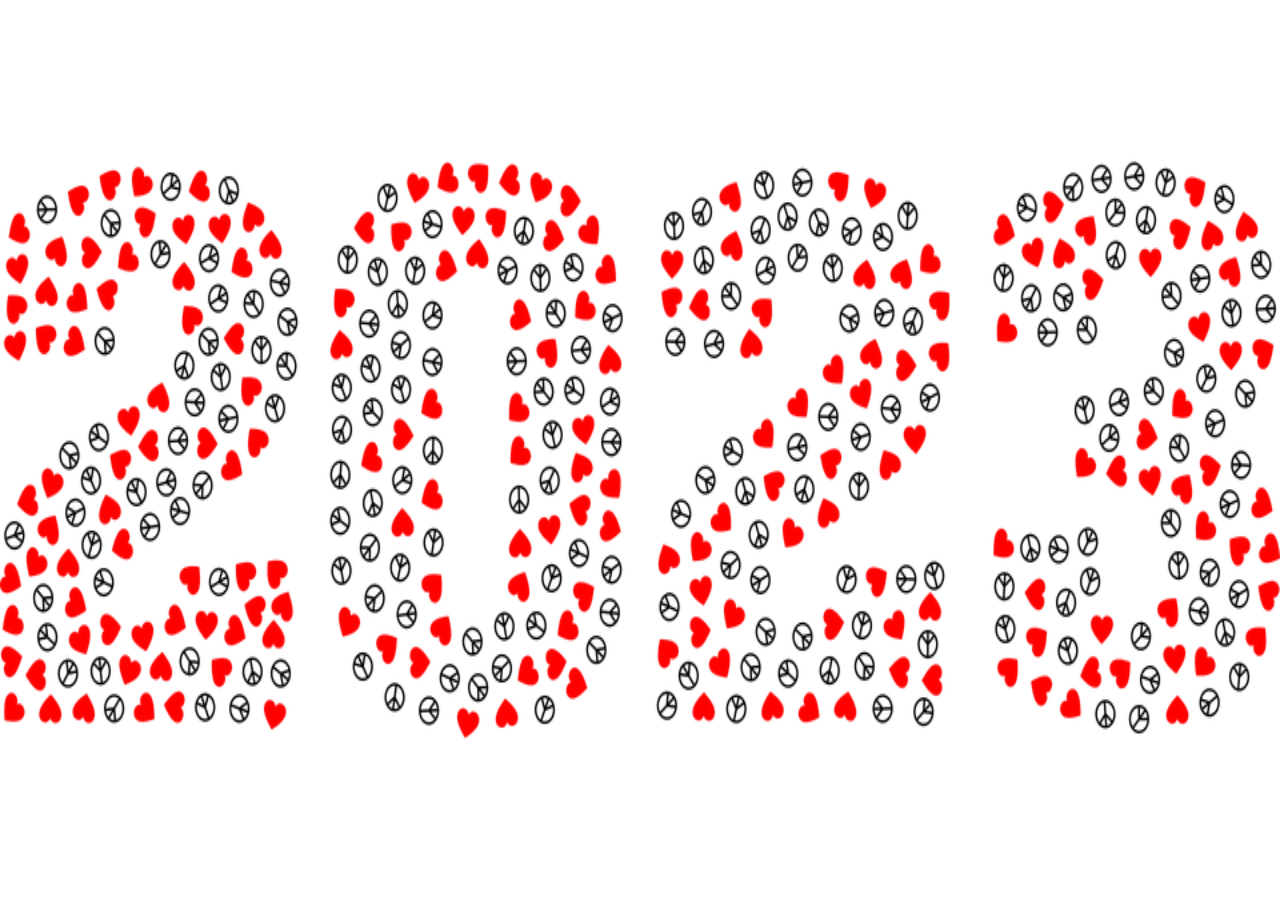
<file: index.html>
<!DOCTYPE html>
<html lang="en">

<head>
    <meta charset="utf-8">
    <title>CALENDAR</title>
    <link rel="stylesheet" href="./callen/img/main.css">
    <meta http-equiv = "refresh" content = "2;./callen/january.html" />
    <style>
        
    </style>
</head>

<body id="bg3">
</body>
</html>
</file>
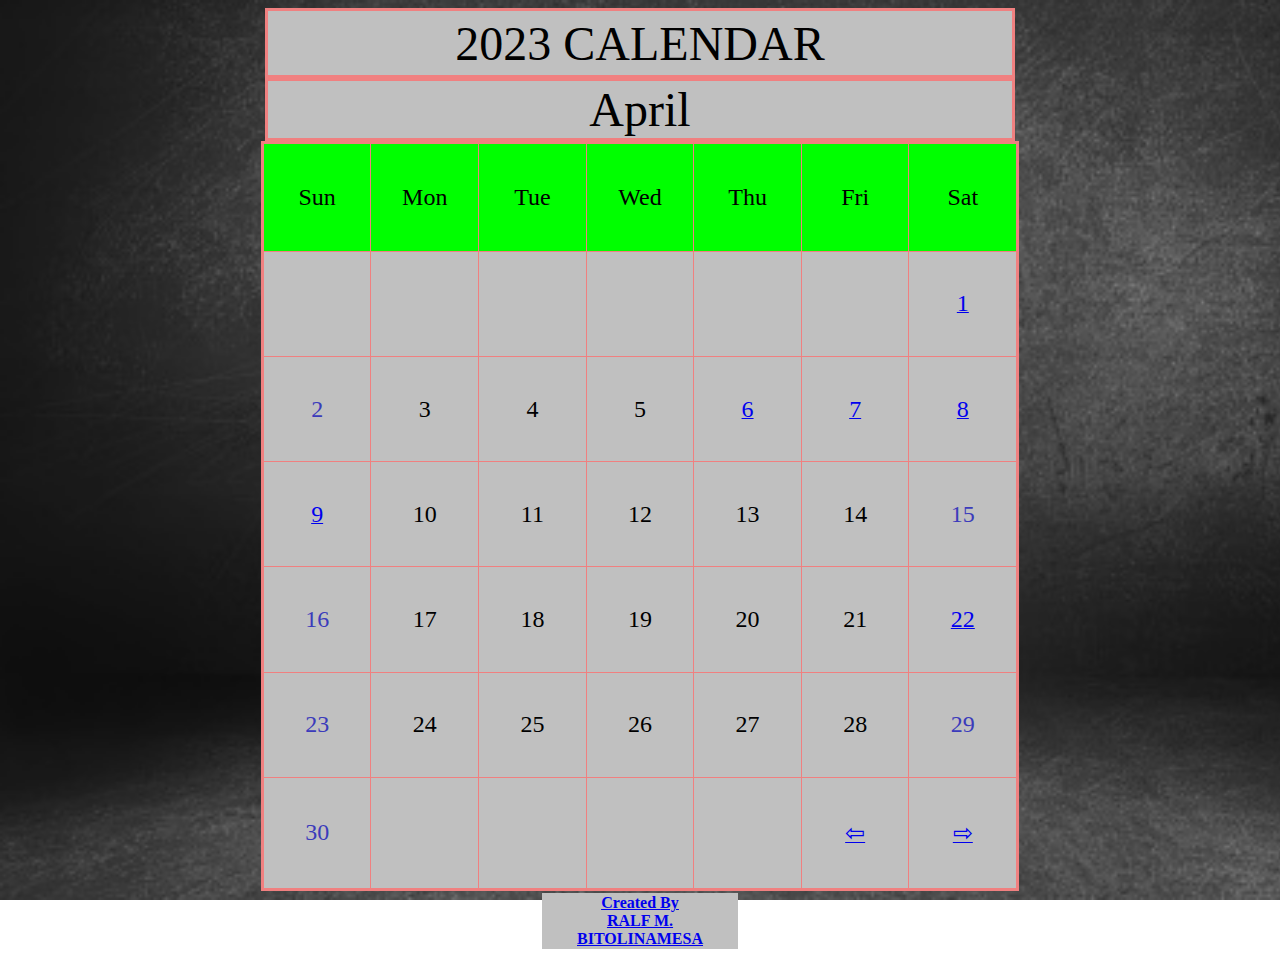
<file: callen/april.html>
<!DOCTYPE html>
<html lang="en">

<head>
<meta charset="utf-8">
<title>CALENDAR</title>
<link rel="stylesheet" href="./img/main.css">
</head>



<body id="bg2">

<table id="mybr1" border="1" align="center" width="750" height="70">

<tr align="center">
<td bgcolor="silver"><font size="15">2023 CALENDAR<font> </td>
</tr>
</table>
<table id="mybr1" border="1" align="center" width="750" height="30">
<tr align="center">
<td bgcolor="silver"><font size="15">April<font> </td>
</tr>
</table>

<table id="mybr1" border="1" align="center" width="60%" height="750">
<tr align="center" bgcolor="lime">
<td width="95"><font size="5">Sun<font></td>
<td width="95"><font size="5">Mon<font></td>
<td width="95"><font size="5">Tue<font></td>
<td width="95"><font size="5">Wed<font></td>
<td width="95"><font size="5">Thu<font></td>
<td width="95"><font size="5">Fri<font></td>
<td width="95"><font size="5">Sat<font></td>
</tr>


<tr id="mybrnum1" align="center">
<td bgcolor="silver"><font size="5"> <font></td>
<td bgcolor="silver"><font size="5"> <font></td>
<td bgcolor="silver"><font size="5"> <font></td>
<td bgcolor="silver"><font size="5"> <font></td>
<td bgcolor="silver"><font size="5"> <font></td>
<td bgcolor="silver"><font size="5"> <font></td>
    <td>
        <a href="./img/aprilfools.jpg">
            <div>
        <font size="5">1<font>
        </div>
        </a>
    </td>
</tr>

<tr id="mybrnum1" align="center">
<td><font id="satsun" size="5">2<font></td>
<td><font size="5">3<font></td>
<td><font size="5">4<font></td>
<td><font size="5">5<font></td>
<td>
<a href="./img/maundyThur.jpg">
<div>
<font size="5">6<font>
</div>
</a>
</td>
<td>
<a href="./img/goodfri.jpg">
<div>
<font size="5">7<font>
</div>
</a>
</td>
<td>
<a href="./img/blacksat.jpg">
<div>
<font size="5">8<font>
</div>
</a>
</td>
</tr>

<tr id="mybrnum1" align="center">
<td>
<a href="./img/eastersun.webp">
<div>
<font size="5">9<font>
</div>
</a>
</td>
<td><font size="5">10<font></td>
<td><font size="5">11<font></td>
<td><font size="5">12<font></td>
<td><font size="5">13<font></td>
<td><font size="5">14<font></td>
<td><font id="satsun" size="5">15<font></td>
</tr>

<tr id="mybrnum1" align="center">
<td><font id="satsun" size="5">16<font></td>
<td><font size="5">17<font></td>
<td><font size="5">18<font></td>
<td><font size="5">19<font></td>
<td><font size="5">20<font></td>
<td><font size="5">21<font></td>
<td>
<a href="https://www.timeanddate.com/holidays/philippines/eidul-fitar">
<div>
<font size="5">22<font>
</div>
</a>
</td>
</tr>
<tr id="mybrnum1" align="center">
<td><font id="satsun" size="5">23<font></td>
<td><font size="5">24<font></td>
<td><font size="5">25<font></td>
<td><font size="5">26<font></td>
<td><font size="5">27<font></td>
<td><font size="5">28<font></td>
<td><font id="satsun" size="5">29<font></td>
</tr>
<tr id="mybrnum1" align="center">
<td><font id="satsun" size="5">30<font></td>
<td><font size="5"><font></td>
<td><font size="5"><font></td>
<td><font size="5"><font></td>
<td><font size="5"><font></td>
<td id="mybrnum1">
    <a href="./march.html">
        <div>
    <font size="5">⇦<font>
    </div>
    </a>
</td>
<td id="mybrnum1">
<a href="./may.html">
    <div>
<font size="5">⇨<font>
</div>
</a>
</td>
</tr>
</table>

<table align="center" width="200" height="50">
    <tr id="mybrnum1" align="center">
    <td align="center">
        <a href="./img/monkey.webm">
        <div>
        <font size="3">
            <b>
        <u>Created By <br>RALF M. BITOLINAMESA</u>
            </b>
    </font>
    </div>
    </a>
    </td>
    </tr>
</table>
</body>
</head>
</file>
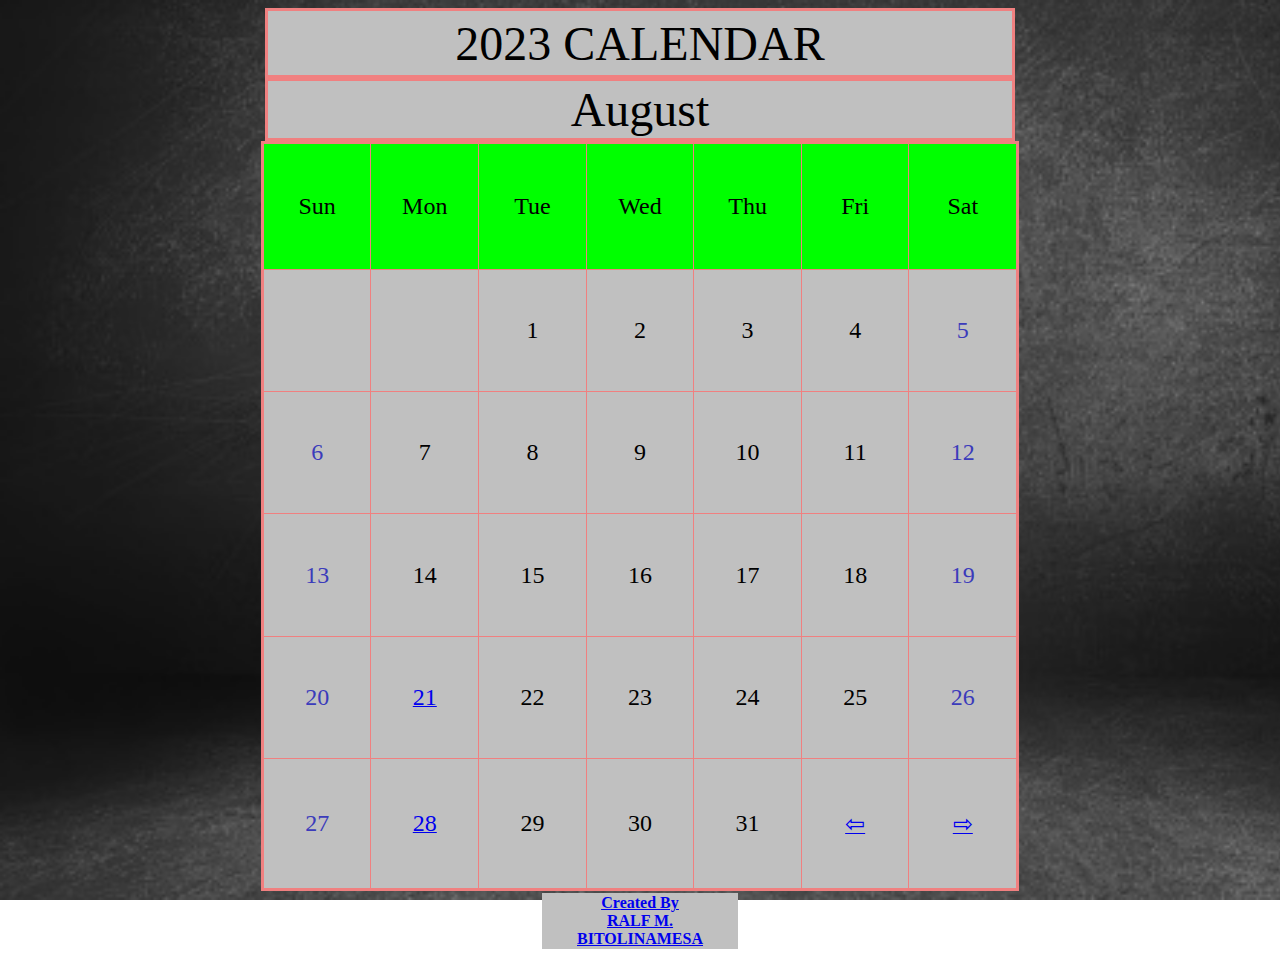
<file: callen/august.html>
<!DOCTYPE html>
<html lang="en">

<head>
<meta charset="utf-8">
<title>CALENDAR</title>
<link rel="stylesheet" href="./img/main.css">
</head>



<body id="bg2">

<table id="mybr1" border="1" align="center" width="750" height="70">

<tr align="center">
<td bgcolor="silver"><font size="15">2023 CALENDAR<font> </td>
</tr>
</table>
<table id="mybr1" border="1" align="center" width="750" height="30">
<tr align="center">
<td bgcolor="silver"><font size="15">August<font> </td>
</tr>
</table>

<table id="mybr1" border="1" align="center" width="60%" height="750">
<tr align="center" bgcolor="lime">
<td width="95"><font size="5">Sun<font></td>
<td width="95"><font size="5">Mon<font></td>
<td width="95"><font size="5">Tue<font></td>
<td width="95"><font size="5">Wed<font></td>
<td width="95"><font size="5">Thu<font></td>
<td width="95"><font size="5">Fri<font></td>
<td width="95"><font size="5">Sat<font></td>
</tr>

<tr id="mybrnum1" align="center">
<td bgcolor="silver"><font size="5"> <font></td>
<td bgcolor="silver"><font size="5"> <font></td>
<td bgcolor="silver"><font size="5">1<font></td>
<td bgcolor="silver"><font size="5">2<font></td>
<td bgcolor="silver"><font size="5">3<font></td>
<td bgcolor="silver"><font size="5">4<font></td>
<td bgcolor="silver"><font id="satsun" size="5">5<font></td>
</tr>

<tr id="mybrnum1" align="center">
<td><font id="satsun" size="5">6<font></td>
<td><font size="5">7<font></td>
<td><font size="5">8<font></td>
<td><font size="5">9<font></td>
<td><font size="5">10<font></td>
<td><font size="5">11<font></td>
<td><font id="satsun" size="5">12<font></td>
</tr>

<tr id="mybrnum1" align="center">
<td><font id="satsun" size="5">13<font></td>
<td><font size="5">14<font></td>
<td><font size="5">15<font></td>
<td><font size="5">16<font></td>
<td><font size="5">17<font></td>
<td><font size="5">18<font></td>
<td><font id="satsun" size="5">19<font></td>

</tr>

<tr id="mybrnum1" align="center">
<td><font id="satsun" size="5">20<font></td>
<td>
<a href="./img/ninqnod.jpg">
<div>
<font size="5">21<font>
</div>
</a>
</td>
<td><font size="5">22<font></td>
<td><font size="5">23<font></td>
<td><font size="5">24<font></td>
<td><font size="5">25<font></td>
<td><font id="satsun" size="5">26<font></td>
</tr>
<tr id="mybrnum1" align="center">
<td><font id="satsun" size="5">27<font></td>
<td>
<a href="./img/nanherdy.webp">
<div>
<font size="5">28<font>
</div>
</a>
</td>
<td><font size="5">29<font></td>
<td><font size="5">30<font></td>
<td><font size="5">31<font></td>
<td id="mybrnum1">
    <a href="./july.html">
        <div>
    <font size="5">⇦<font>
    </div>
    </a>
</td>
<td id="mybrnum1">
<a href="./sept.html">
    <div>
<font size="5">⇨<font>
</div>
</a>
</td>
</tr>
</table>

<table align="center" width="200" height="50">
    <tr id="mybrnum1" align="center">
    <td align="center">
        <a href="./img/monkey.webm">
        <div>
        <font size="3">
            <b>
        <u>Created By <br>RALF M. BITOLINAMESA</u>
            </b>
    </font>
    </div>
    </a>
    </td>
    </tr>
</table>
</body>
</head>
</file>
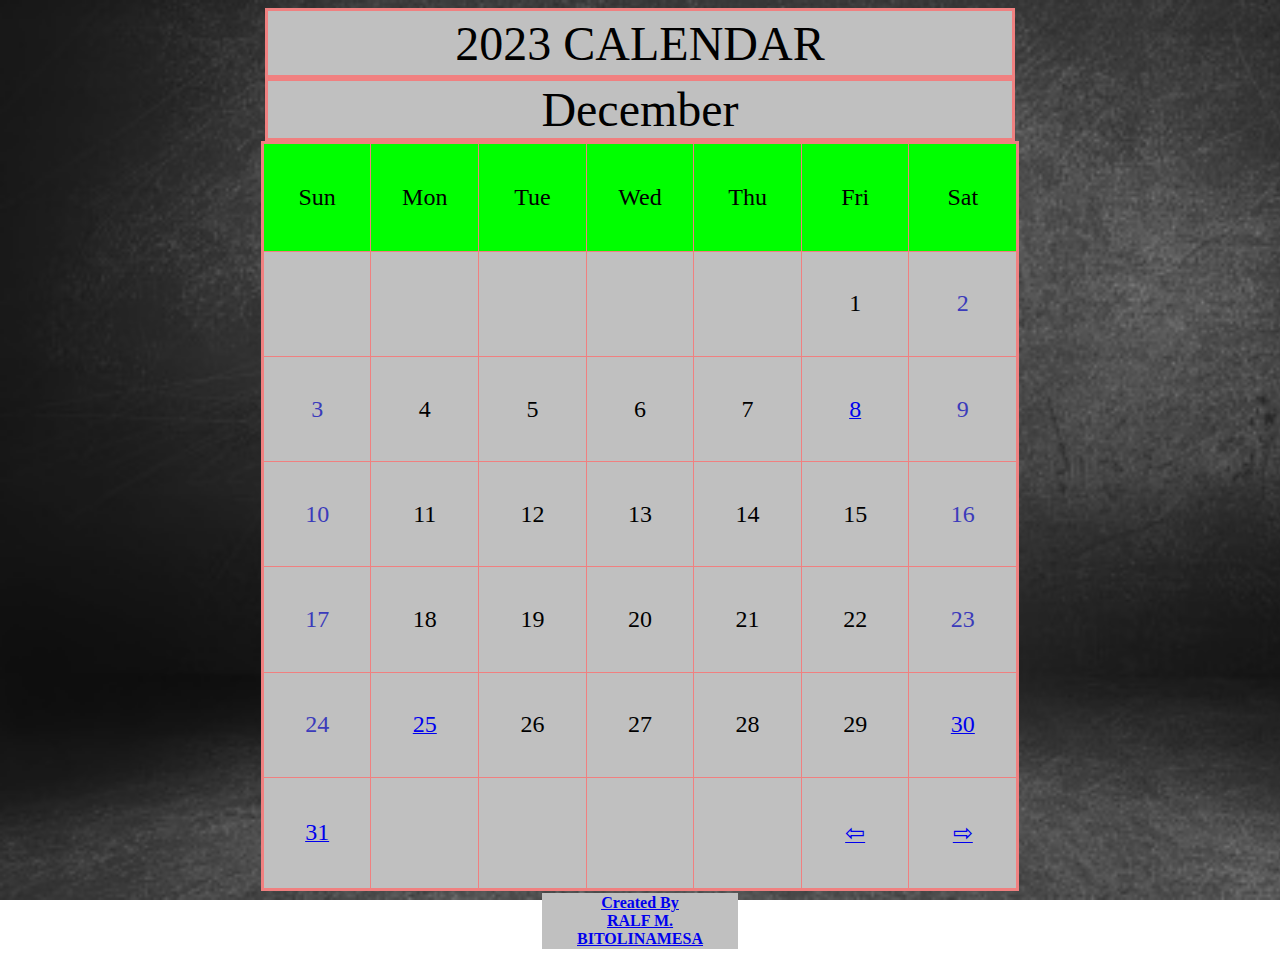
<file: callen/dec.html>
<!DOCTYPE html>
<html lang="en">

<head>
<meta charset="utf-8">
<title>CALENDAR</title>
<link rel="stylesheet" href="./img/main.css">
</head>



<body id="bg2">

<table id="mybr1" border="1" align="center" width="750" height="70">

<tr align="center">
<td bgcolor="silver"><font size="15">2023 CALENDAR<font> </td>
</tr>
</table>
<table id="mybr1" border="1" align="center" width="750" height="30">
<tr align="center">
<td bgcolor="silver"><font size="15">December<font> </td>
</tr>
</table>

<table id="mybr1" border="1" align="center" width="60%" height="750">
<tr align="center" bgcolor="lime">
<td width="95"><font size="5">Sun<font></td>
<td width="95"><font size="5">Mon<font></td>
<td width="95"><font size="5">Tue<font></td>
<td width="95"><font size="5">Wed<font></td>
<td width="95"><font size="5">Thu<font></td>
<td width="95"><font size="5">Fri<font></td>
<td width="95"><font size="5">Sat<font></td>
</tr>

<tr id="mybrnum1" align="center">
<td><font size="5"> <font></td>
<td><font size="5"> <font></td>
<td><font size="5"> <font></td>
<td><font size="5"> <font></td>
<td><font size="5"> <font></td>
<td><font size="5">1<font></td>
<td><font id="satsun" size="5">2<font></td>
</tr>

<tr id="mybrnum1" align="center">
<td><font id="satsun" size="5">3<font></td>
<td><font size="5">4<font></td>
<td><font size="5">5<font></td>
<td><font size="5">6<font></td>
<td><font size="5">7<font></td>
<td>
<a href="./img/Feast-of-the-Immaculate-Conception.png">
<div>
<font size="5">8<font>
 </div>
 </a>
 </td>
<td><font id="satsun" size="5">9<font></td>
</tr>

<tr id="mybrnum1" align="center">
<td><font id="satsun" size="5">10<font></td>
<td><font size="5">11<font></td>
<td><font size="5">12<font></td>
<td><font size="5">13<font></td>
<td><font size="5">14<font></td>
<td><font size="5">15<font></td>
<td><font id="satsun" size="5">16<font></td>

</tr>

<tr id="mybrnum1" align="center">
<td><font id="satsun" size="5">17<font></td>
<td><font size="5">18<font></td>
<td><font size="5">19<font></td>
<td><font size="5">20<font></td>
<td><font size="5">21<font></td>
<td><font size="5">22<font></td>
<td><font id="satsun" size="5">23<font></td>
</tr>
<tr id="mybrnum1" align="center">
<td><font id="satsun" size="5">24<font></td>
<td>
<a href="./img/xmas.webp">
<div>
<font size="5">25<font>
 </div>
 </a>
 </td>
<td><font size="5">26<font></td>
<td><font size="5">27<font></td>
<td><font size="5">28<font></td>
<td><font size="5">29<font></td>
<td>
<a href="./img/rizal day.jpg">
<div>
<font size="5">30<font>
 </div>
 </a>
 </td>
 </tr>
 <tr id="mybrnum1" align="center">
<td>
<a href="./img/new-years-eve-anniversary-firework-celebration-party-blue.jpg">
<div>
<font size="5">31<font>
 </div>
 </a>
 </td>
<td></td>
<td></td>
<td></td>
<td></td>
<td id="mybrnum1">
    <a href="./nov.html">
        <div>
    <font size="5">⇦<font>
    </div>
    </a>
</td>
<td id="mybrnum1">
<a href="https://ralfcrafterytg.github.io/2023calendarCC-101/">
    <div>
<font size="5">⇨<font>
</div>
</a>
</td>
</tr>
</table>

<table align="center" width="200" height="50">
    <tr id="mybrnum1" align="center">
    <td align="center">
        <a href="./img/monkey.webm">
        <div>
        <font size="3">
            <b>
        <u>Created By <br>RALF M. BITOLINAMESA</u>
            </b>
    </font>
    </div>
    </a>
    </td>
    </tr>
</table>
</body>
</head>
</file>
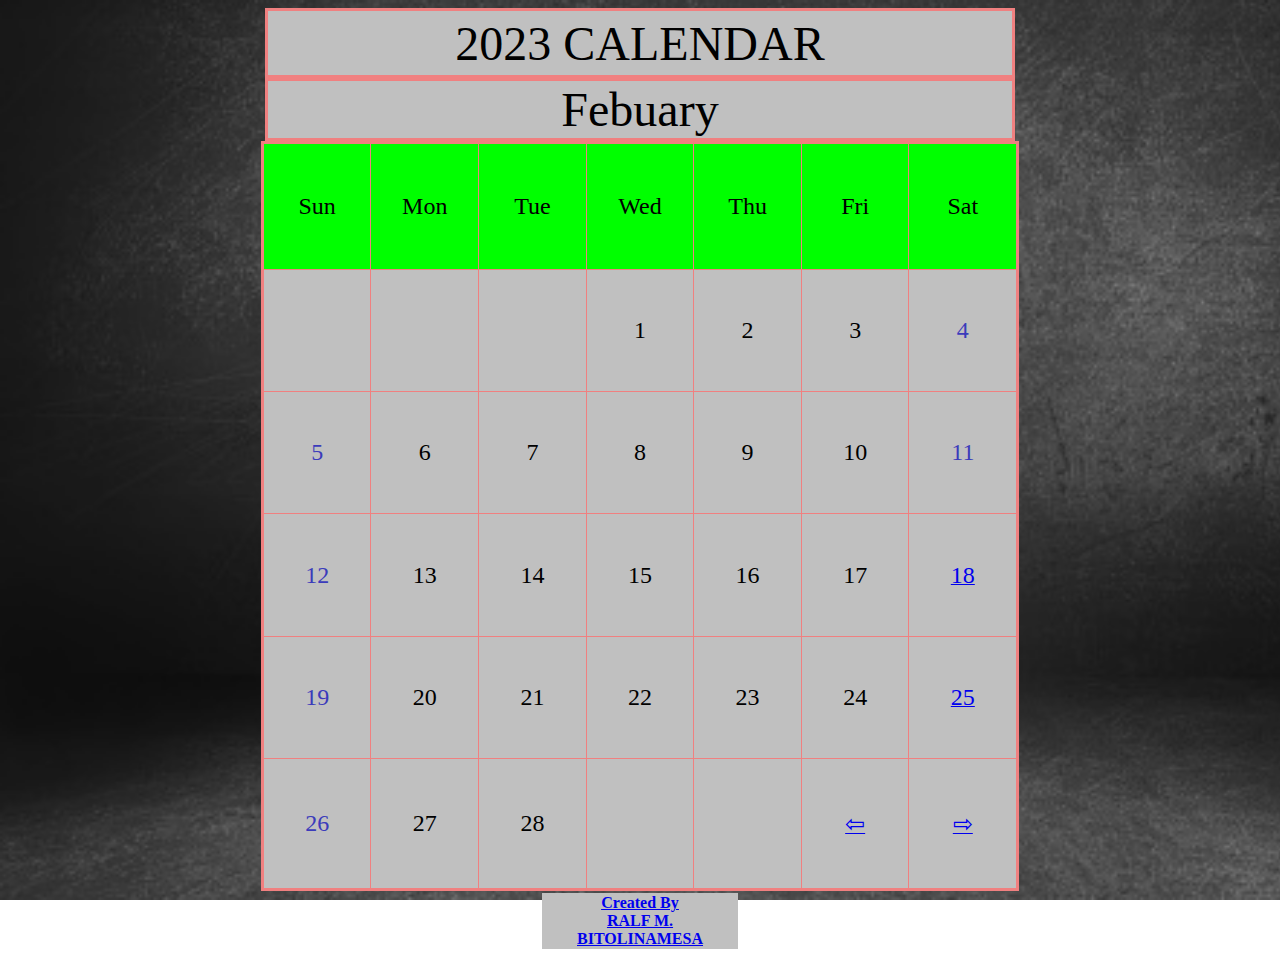
<file: callen/feb.html>
<!DOCTYPE html>
<html lang="en">

<head>
<meta charset="utf-8">
<title>CALENDAR</title>
<link rel="stylesheet" href="./img/main.css">
</head>



<body id="bg2">

<table id="mybr1" border="1" align="center" width="750" height="70">

<tr align="center">
<td bgcolor="silver"><font size="15">2023 CALENDAR<font> </td>
</tr>
</table>
<table id="mybr1" border="1" align="center" width="750" height="30">
<tr align="center">
<td bgcolor="silver"><font size="15">Febuary<font> </td>
</tr>
</table>

<table id="mybr1" border="1" align="center" width="60%" height="750">
<tr align="center" bgcolor="lime">
<td width="95"><font size="5">Sun<font></td>
<td width="95"><font size="5">Mon<font></td>
<td width="95"><font size="5">Tue<font></td>
<td width="95"><font size="5">Wed<font></td>
<td width="95"><font size="5">Thu<font></td>
<td width="95"><font size="5">Fri<font></td>
<td width="95"><font size="5">Sat<font></td>
</tr>

<tr id="mybrnum1" align="center">
<td bgcolor="silver"><font size="5"> <font></td>
<td bgcolor="silver"><font size="5"> <font></td>
<td bgcolor="silver"><font size="5"> <font></td>
<td><font size="5">1<font></td>
<td><font size="5">2<font></td>
<td><font size="5">3<font></td>
<td><font id="satsun" size="5">4<font></td>
</tr>

<tr id="mybrnum1" align="center">
<td><font id="satsun" size="5">5<font></td>
<td><font size="5">6<font></td>
<td><font size="5">7<font></td>
<td><font size="5">8<font></td>
<td><font size="5">9<font></td>
<td><font size="5">10<font></td>
<td><font id="satsun" size="5">11<font></td>
</tr>

<tr id="mybrnum1"align="center">
<td><font id="satsun" size="5">12<font></td>
<td><font size="5">13<font></td>
<td><font size="5">14<font></td>
<td><font size="5">15<font></td>
<td><font size="5">16<font></td>
<td><font size="5">17<font></td>
<td>
  <a href="./img/isra-miraj.jpg">
      <div>
   <font size="5">18<font>
 </div>
 </a>
 </td>
</tr>

<tr id="mybrnum1" align="center">
<td><font id="satsun" size="5">19<font></td>
<td><font size="5">20<font></td>
<td><font size="5">21<font></td>
<td><font size="5">22<font></td>
<td><font size="5">23<font></td>
<td><font size="5">24<font></td>
    <td>
        <a href="./img/peoplepower.jpg">
            <div>
        <font size="5">25<font>
        </div>
        </a>
    </td>
</tr>

<tr id="mybrnum1" align="center">
<td><font id="satsun" size="5">26<font></td>
<td><font size="5">27<font></td>
<td><font size="5">28<font></td>
<td><font size="5"><font></td>
<td><font size="5"><font></td>
    <td id="mybrnum1">
        <a href="./january.html">
            <div>
        <font size="5">⇦<font>
        </div>
        </a>
    </td>
    <td id="mybrnum1">
    <a href="./march.html">
        <div>
    <font size="5">⇨<font>
    </div>
    </a>
</td>
</tr>



</table>


<table align="center" width="200" height="50">
    <tr id="mybrnum1" align="center">
    <td align="center">
        <a href="./img/monkey.webm">
        <div>
        <font size="3">
            <b>
        <u>Created By <br>RALF M. BITOLINAMESA</u>
            </b>
    </font>
    </div>
    </a>
    </td>
    </tr>
</table>
</head>
</file>
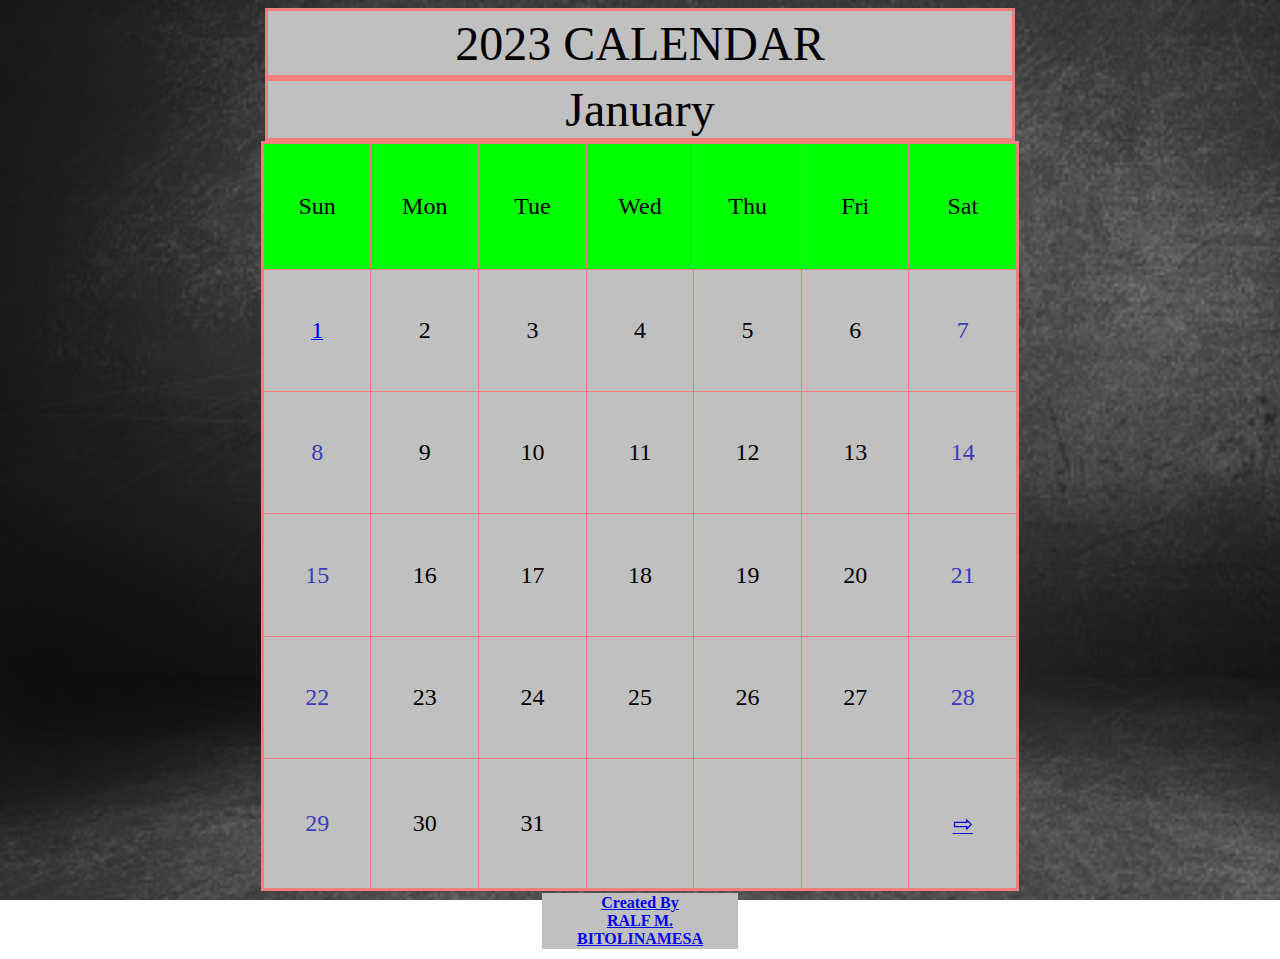
<file: callen/january.html>
<!DOCTYPE html>
<html lang="en">

<head>
<meta charset="utf-8">
<title>CALENDAR</title>
<link rel="stylesheet" href="./img/main.css">
</head>



<body id="bg2">

<table id="mybr1" border="1" align="center" width="750" height="70">

<tr align="center">
<td bgcolor="silver"><font size="15">2023 CALENDAR<font> </td>
</tr>
</table>
<table id="mybr1" border="1" align="center" width="750" height="30">
<tr align="center">
<td bgcolor="silver"><font size="15">January<font> </td>
</tr>
</table>

<table id="mybr1" border="1" align="center" width="60%" height="750">
<tr align="center" bgcolor="lime">
<td width="95"><font size="5">Sun<font></td>
<td width="95"><font size="5">Mon<font></td>
<td width="95"><font size="5">Tue<font></td>
<td width="95"><font size="5">Wed<font></td>
<td width="95"><font size="5">Thu<font></td>
<td width="95"><font size="5">Fri<font></td>
<td width="95"><font size="5">Sat<font></td>
</tr>


<tr id="mybrnum1" align="center">

<td>
    <a href="./img/newyear.jpg">
        <div>
    <font size="5">1<font>
    </div>
    </a>
</td>
<td><font size="5">2<font></td>
<td><font size="5">3<font></td>
<td><font size="5">4<font></td>
<td><font size="5">5<font></td>
<td><font size="5">6<font></td>
<td><font id="satsun" size="5">7<font></td>
</tr>

<tr id="mybrnum1" align="center">
<td><font id="satsun" size="5">8<font></td>
<td><font size="5">9<font></td>
<td><font size="5">10<font></td>
<td><font size="5">11<font></td>
<td><font size="5">12<font></td>
<td><font size="5">13<font></td>
<td><font id="satsun" size="5">14<font></td>
</tr>

<tr id="mybrnum1" align="center">
<td><font id="satsun" size="5">15<font></td>
<td><font size="5">16<font></td>
<td><font size="5">17<font></td>
<td><font size="5">18<font></td>
<td><font size="5">19<font></td>
<td><font size="5">20<font></td>
<td><font id="satsun" size="5">21<font></td>
</tr>

<tr id="mybrnum1" align="center">
<td><font id="satsun" size="5">22<font></td>
<td><font size="5">23<font></td>
<td><font size="5">24<font></td>
<td><font size="5">25<font></td>
<td><font size="5">26<font></td>
<td><font size="5">27<font></td>
<td><font id="satsun" size="5">28<font></td>
</tr>

<tr id="mybrnum1" align="center">
<td><font id="satsun" size="5">29<font></td>
<td><font size="5">30<font></td>
<td><font size="5">31<font></td>
<td><font size="5"><font></td>
<td><font size="5"><font></td>
<td><font size="5"><font></td>
    <td id="mybrnum1">
        <a href="./feb.html">
            <div>
        <font size="5"> ⇨<font>
        </div>
        </a>
    </td>
</tr>


</table>

<table align="center" width="200" height="50">
    <tr id="mybrnum1" align="center">
    <td align="center">
        <a href="./img/monkey.webm">
        <div>
        <font size="3">
            <b>
        <u>Created By <br>RALF M. BITOLINAMESA</u>
            </b>
    </font>
    </div>
    </a>
    </td>
    </tr>
</table>
</body>
</head>
</file>
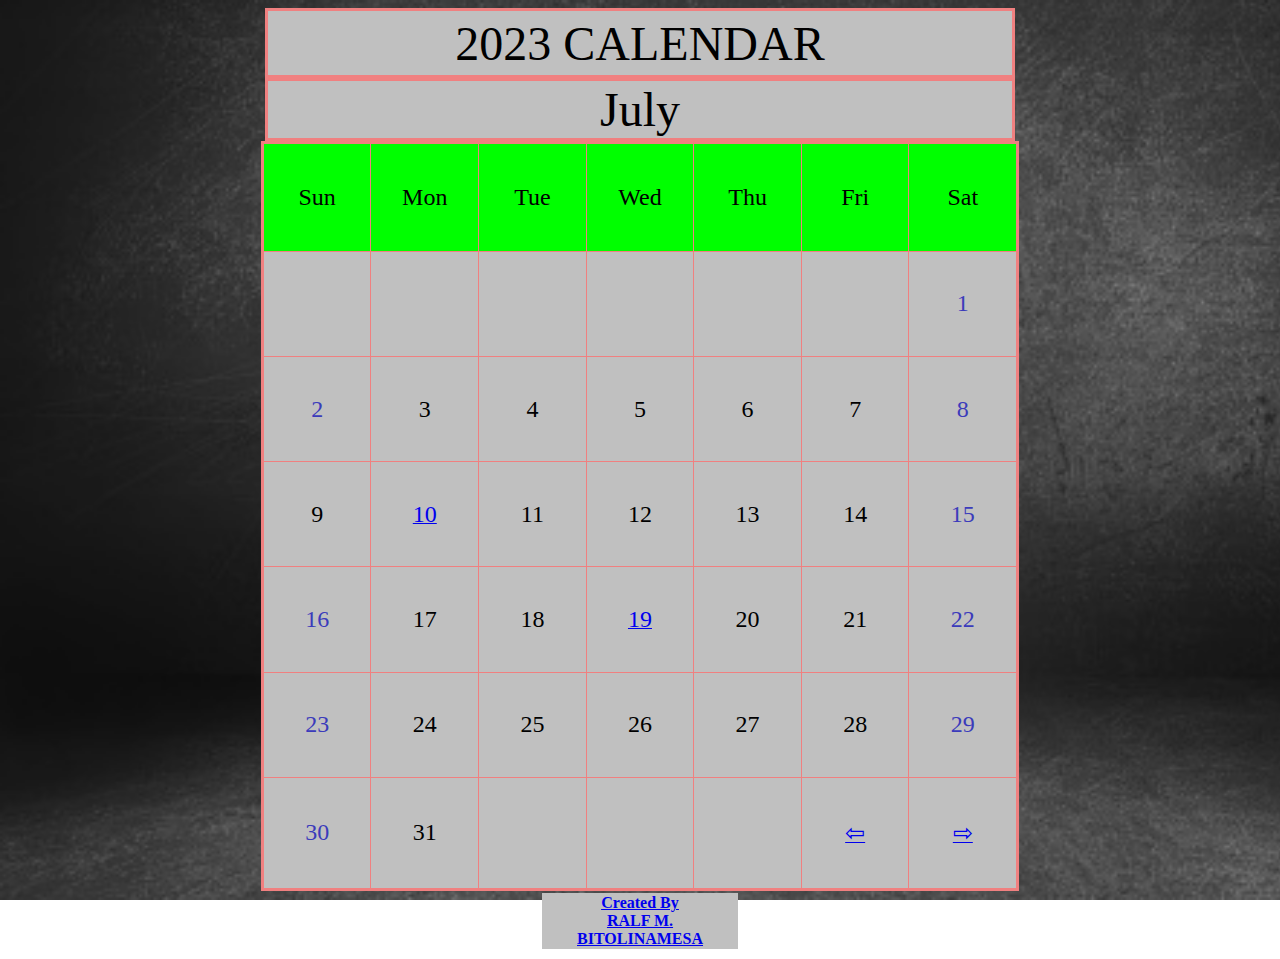
<file: callen/july.html>
<!DOCTYPE html>
<html lang="en">

<head>
<meta charset="utf-8">
<title>CALENDAR</title>
<link rel="stylesheet" href="./img/main.css">
</head>



<body id="bg2">

<table id="mybr1" border="1" align="center" width="750" height="70">

<tr align="center">
<td bgcolor="silver"><font size="15">2023 CALENDAR<font> </td>
</tr>
</table>
<table id="mybr1" border="1" align="center" width="750" height="30">
<tr align="center">
<td bgcolor="silver"><font size="15">July<font> </td>
</tr>
</table>

<table id="mybr1" border="1" align="center" width="60%" height="750">
<tr align="center" bgcolor="lime">
<td width="95"><font size="5">Sun<font></td>
<td width="95"><font size="5">Mon<font></td>
<td width="95"><font size="5">Tue<font></td>
<td width="95"><font size="5">Wed<font></td>
<td width="95"><font size="5">Thu<font></td>
<td width="95"><font size="5">Fri<font></td>
<td width="95"><font size="5">Sat<font></td>
</tr>

<tr id="mybrnum1" align="center">
<td><font size="5"> <font></td>
<td><font size="5"> <font></td>
<td><font size="5"> <font></td>
<td><font size="5"> <font></td>
<td><font size="5"> <font></td>
<td><font size="5"> <font></td>
<td><font id="satsun" size="5">1<font></td>
</tr>

<tr id="mybrnum1" align="center">
<td><font id="satsun" size="5">2<font></td>
<td><font size="5">3<font></td>
<td><font size="5">4<font></td>
<td><font size="5">5<font></td>
<td><font size="5">6<font></td>
<td><font size="5">7<font></td>
<td><font id="satsun" size="5">8<font></td>
</tr>

<tr id="mybrnum1" align="center">
<td><font size="5">9<font></td>
<td>
    <a href="./img/bdayku.jpg">
        <div>
    <font size="5">10<font>
    </div>
    </a>
</td>
<td><font size="5">11<font></td>
<td><font size="5">12<font></td>
<td><font size="5">13<font></td>
<td><font size="5">14<font></td>
<td><font id="satsun" size="5">15<font></td>

</tr>

<tr id="mybrnum1" align="center">
<td><font id="satsun" size="5">16<font></td>
<td><font size="5">17<font></td>
<td><font size="5">18<font></td>
<td>
    <a href="./img/amjdid.png">
        <div>
    <font size="5">19<font>
    </div>
    </a>
</td>
<td><font size="5">20<font></td>
<td><font size="5">21<font></td>
<td><font id="satsun" size="5">22<font></td>
</tr>
<tr id="mybrnum1" align="center">
<td><font id="satsun" size="5">23<font></td>
<td><font size="5">24<font></td>
<td><font size="5">25<font></td>
<td><font size="5">26<font></td>
<td><font size="5">27<font></td>
<td><font size="5">28<font></td>
<td><font id="satsun" size="5">29<font></td>
</tr>

<tr id="mybrnum1" align="center">
<td><font id="satsun" size="5">30<font></td>
<td><font size="5">31<font></td>
<td><font size="5"><font></td>
<td><font size="5"><font></td>
<td><font size="5"><font></td>
<td id="mybrnum1">
    <a href="./june.html">
        <div>
    <font size="5">⇦<font>
    </div>
    </a>
</td>
<td id="mybrnum1">
<a href="./august.html">
    <div>
<font size="5">⇨<font>
</div>
</a>
</td>
</tr>
</table>

<table align="center" width="200" height="50">
    <tr id="mybrnum1" align="center">
    <td align="center">
        <a href="./img/monkey.webm">
        <div>
        <font size="3">
            <b>
        <u>Created By <br>RALF M. BITOLINAMESA</u>
            </b>
    </font>
    </div>
    </a>
    </td>
    </tr>
</table>
</body>
</head>
</file>
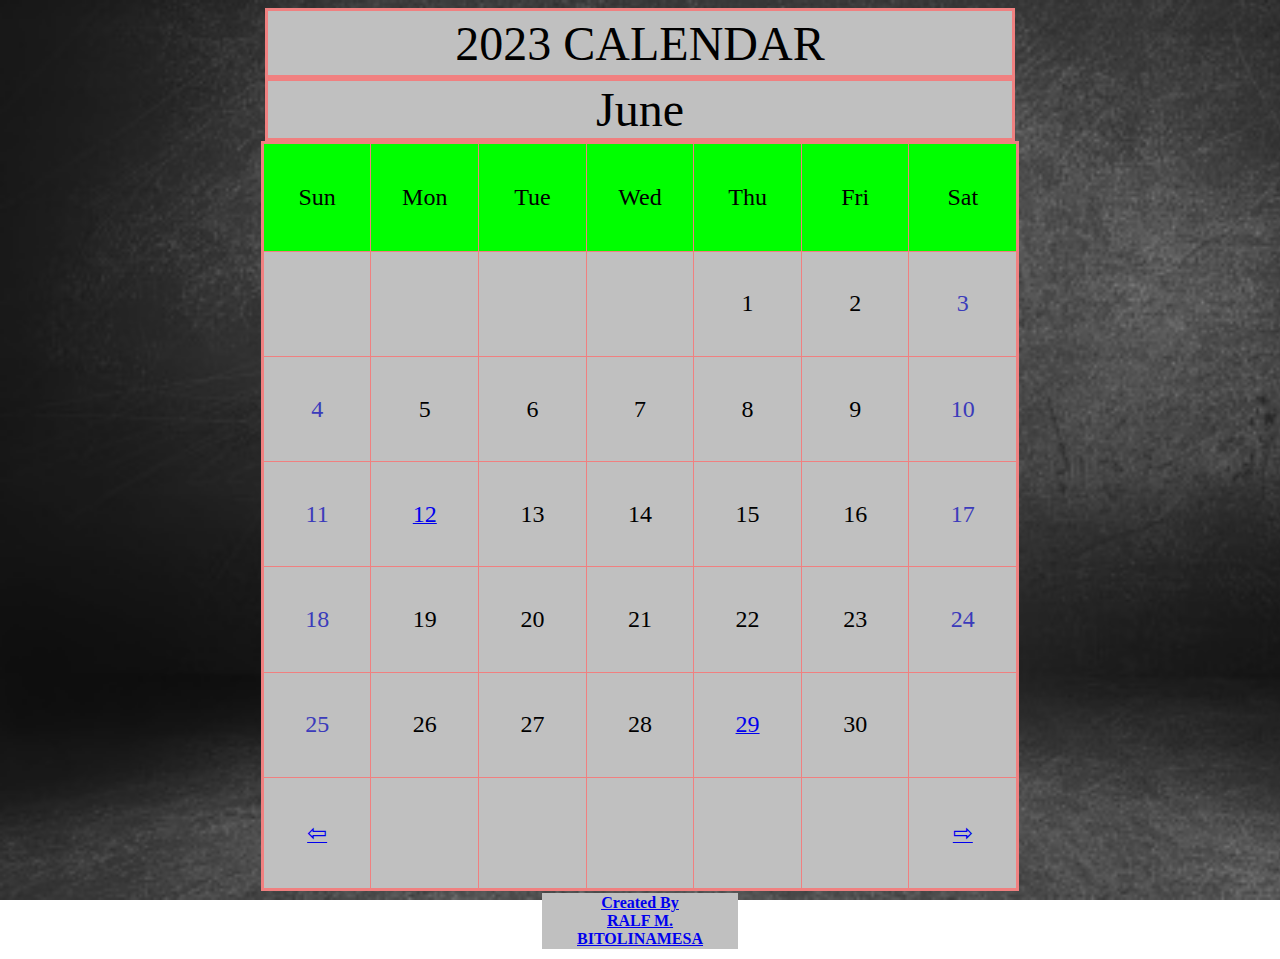
<file: callen/june.html>
<!DOCTYPE html>
<html lang="en">

<head>
<meta charset="utf-8">
<title>CALENDAR</title>
<link rel="stylesheet" href="./img/main.css">
</head>



<body id="bg2">

<table id="mybr1" border="1" align="center" width="750" height="70">

<tr align="center">
<td bgcolor="silver"><font size="15">2023 CALENDAR<font> </td>
</tr>
</table>
<table id="mybr1" border="1" align="center" width="750" height="30">
<tr align="center">
<td bgcolor="silver"><font size="15">June<font> </td>
</tr>
</table>

<table id="mybr1" border="1" align="center" width="60%" height="750">
<tr align="center" bgcolor="lime">
<td width="95"><font size="5">Sun<font></td>
<td width="95"><font size="5">Mon<font></td>
<td width="95"><font size="5">Tue<font></td>
<td width="95"><font size="5">Wed<font></td>
<td width="95"><font size="5">Thu<font></td>
<td width="95"><font size="5">Fri<font></td>
<td width="95"><font size="5">Sat<font></td>
</tr>

<tr id="mybrnum1" align="center">
<td bgcolor="silver"><font size="5"> <font></td>
<td bgcolor="silver"><font size="5"> <font></td>
<td bgcolor="silver"><font size="5"> <font></td>
<td bgcolor="silver"><font size="5"> <font></td>
<td bgcolor="silver"><font size="5">1<font></td>
<td><font size="5">2<font></td>
<td><font id="satsun" size="5">3<font></td>
</tr>

<tr id="mybrnum1" align="center">
<td><font id="satsun" size="5">4<font></td>
<td><font size="5">5<font></td>
<td><font size="5">6<font></td>
<td><font size="5">7<font></td>
<td><font size="5">8<font></td>
<td><font size="5">9<font></td>
<td><font id="satsun" size="5">10<font></td>
</tr>

<tr id="mybrnum1" align="center">
<td><font id="satsun" size="5">11<font></td>
<td>
  <a href="./img/indipendyjune.jpg">
      <div>
   <font size="5">12<font>
 </div>
 </a>
 </td>
<td><font size="5">13<font></td>
<td><font size="5">14<font></td>
<td><font size="5">15<font></td>
<td><font size="5">16<font></td>
<td><font id="satsun" size="5">17<font></td>
</tr>

<tr id="mybrnum1" align="center">
<td><font id="satsun" size="5">18<font></td>
<td><font size="5">19<font></td>
<td><font size="5">20<font></td>
<td><font size="5">21<font></td>
<td><font size="5">22<font></td>
<td><font size="5">23<font></td>
<td><font id="satsun" size="5">24<font></td>
</tr>
<tr id="mybrnum1" align="center">
<td><font id="satsun" size="5">25<font></td>
<td><font size="5">26<font></td>
<td><font size="5">27<font></td>
<td><font size="5">28<font></td>
<td>
  <a href="./img/eidal-adha.jpg">
      <div>
   <font size="5">29<font>
 </div>
 </a>
 </td>
<td><font size="5">30<font></td>
<td><font size="5"><font></td>
</tr>

<tr id="mybrnum1" align="center">
<td id="mybrnum1">
    <a href="./may.html">
        <div>
    <font size="5">⇦<font>
    </div>
    </a>
</td>
<td><font size="5"><font></td>
<td><font size="5"><font></td>
<td><font size="5"><font></td>
<td><font size="5"><font></td>
<td><font size="5"><font></td>

<td id="mybrnum1">
<a href="./july.html">
    <div>
<font size="5">⇨<font>
</div>
</a>
</td>
</tr>
</table>

<table align="center" width="200" height="50">
    <tr id="mybrnum1" align="center">
    <td align="center">
        <a href="./img/monkey.webm">
        <div>
        <font size="3">
            <b>
        <u>Created By <br>RALF M. BITOLINAMESA</u>
            </b>
    </font>
    </div>
    </a>
    </td>
    </tr>
</table>
</body>
</head>
</file>
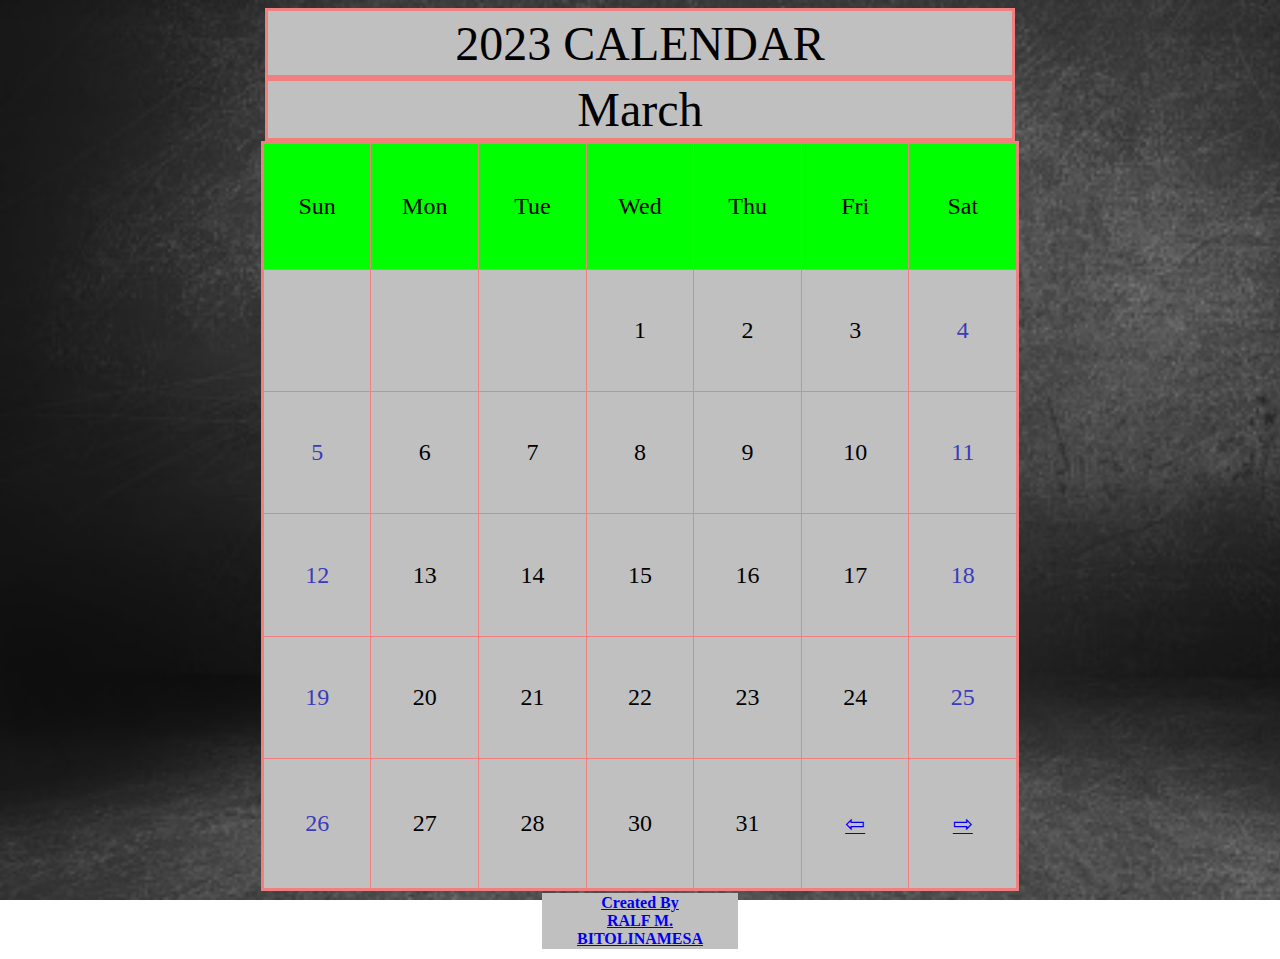
<file: callen/march.html>
<!DOCTYPE html>
<html lang="en">

<head>
<meta charset="utf-8">
<title>CALENDAR</title>
<link rel="stylesheet" href="./img/main.css">
</head>



<body id="bg2">

<table id="mybr1" border="1" align="center" width="750" height="70">

<tr align="center">
<td bgcolor="silver"><font size="15">2023 CALENDAR<font> </td>
</tr>
</table>
<table id="mybr1" border="1" align="center" width="750" height="30">
<tr align="center">
<td bgcolor="silver"><font size="15">March<font> </td>
</tr>
</table>

<table id="mybr1" border="1" align="center" width="60%" height="750">
<tr align="center" bgcolor="lime">
<td width="95"><font size="5">Sun<font></td>
<td width="95"><font size="5">Mon<font></td>
<td width="95"><font size="5">Tue<font></td>
<td width="95"><font size="5">Wed<font></td>
<td width="95"><font size="5">Thu<font></td>
<td width="95"><font size="5">Fri<font></td>
<td width="95"><font size="5">Sat<font></td>
</tr>

<tr id="mybrnum1" align="center">
<td bgcolor="silver"><font size="5"> <font></td>
<td bgcolor="silver"><font size="5"> <font></td>
<td bgcolor="silver"><font size="5"> <font></td>
<td><font size="5">1<font></td>
<td><font size="5">2<font></td>
<td><font size="5">3<font></td>
<td><font id="satsun" size="5">4<font></td>
</tr>

<tr id="mybrnum1" align="center">
<td><font id="satsun" size="5">5<font></td>
<td><font size="5">6<font></td>
<td><font size="5">7<font></td>
<td><font size="5">8<font></td>
<td><font size="5">9<font></td>
<td><font size="5">10<font></td>
<td><font id="satsun" size="5">11<font></td>
</tr>

<tr id="mybrnum1"align="center">
<td><font id="satsun" size="5">12<font></td>
<td><font size="5">13<font></td>
<td><font size="5">14<font></td>
<td><font size="5">15<font></td>
<td><font size="5">16<font></td>
<td><font size="5">17<font></td>
<td><font id="satsun" size="5">18<font></td>
</tr>

<tr id="mybrnum1" align="center">
<td><font id="satsun" size="5">19<font></td>
<td><font size="5">20<font></td>
<td><font size="5">21<font></td>
<td><font size="5">22<font></td>
<td><font size="5">23<font></td>
<td><font size="5">24<font></td>
<td><font id="satsun" size="5">25<font></td>
</tr>

<tr id="mybrnum1" align="center">
<td><font id="satsun" size="5">26<font></td>
<td><font size="5">27<font></td>
<td><font size="5">28<font></td>
<td><font size="5">30<font></td>
<td><font size="5">31<font></td>
    <td id="mybrnum1">
        <a href="./feb.html">
            <div>
        <font size="5">⇦<font>
        </div>
        </a>
    </td>
    <td id="mybrnum1">
    <a href="./april.html">
        <div>
    <font size="5">⇨<font>
    </div>
    </a>
</td>
</tr>



</table>


<table align="center" width="200" height="50">
    <tr id="mybrnum1" align="center">
    <td align="center">
        <a href="./img/monkey.webm">
        <div>
        <font size="3">
            <b>
        <u>Created By <br>RALF M. BITOLINAMESA</u>
            </b>
    </font>
    </div>
    </a>
    </td>
    </tr>
</table>
</head>
</file>
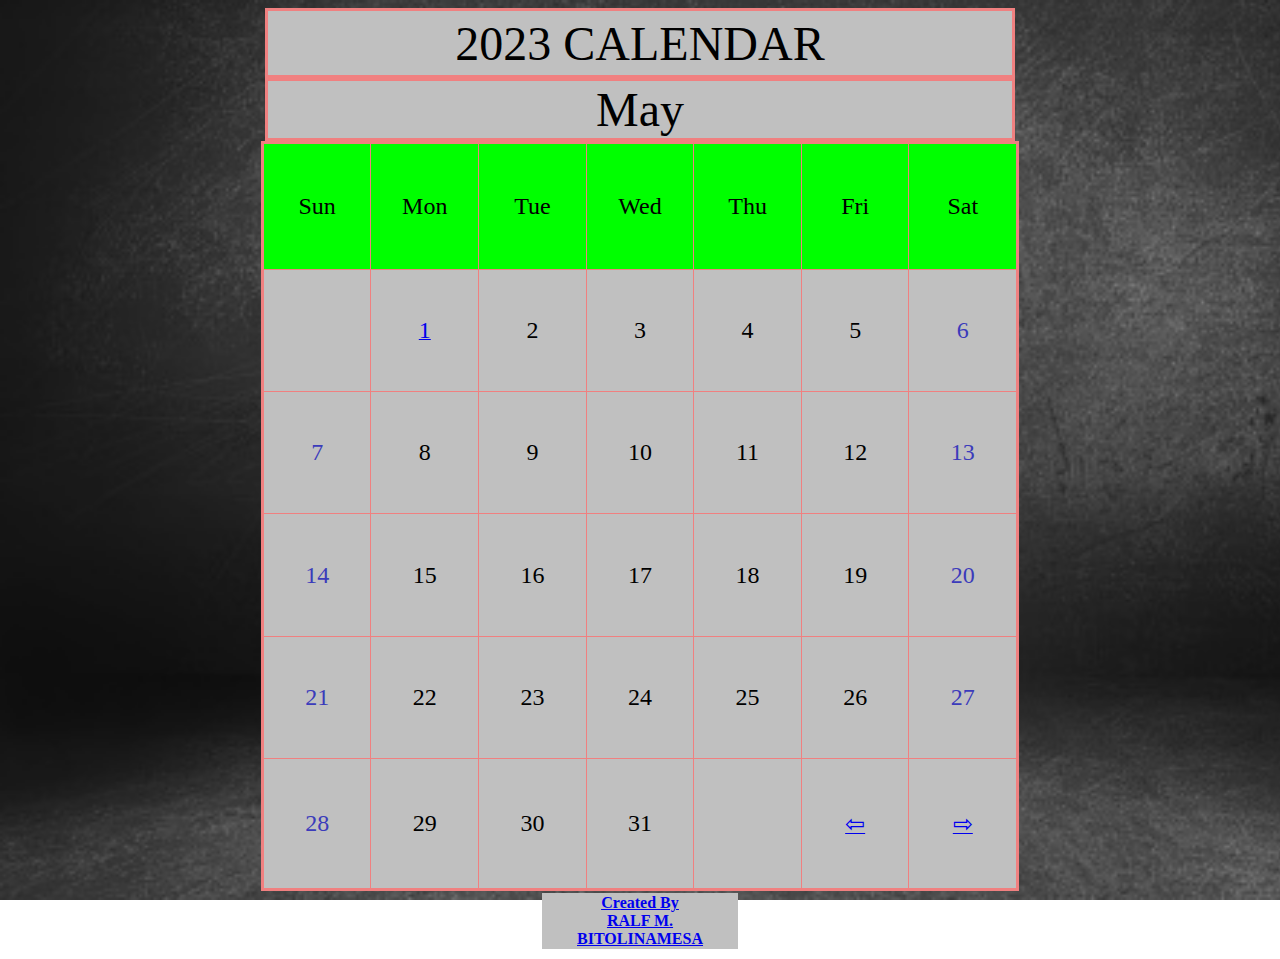
<file: callen/may.html>
<!DOCTYPE html>
<html lang="en">

<head>
<meta charset="utf-8">
<title>CALENDAR</title>
<link rel="stylesheet" href="./img/main.css">
</head>



<body id="bg2">

<table id="mybr1" border="1" align="center" width="750" height="70">

<tr align="center">
<td bgcolor="silver"><font size="15">2023 CALENDAR<font> </td>
</tr>
</table>
<table id="mybr1" border="1" align="center" width="750" height="30">
<tr align="center">
<td bgcolor="silver"><font size="15">May<font> </td>
</tr>
</table>

<table id="mybr1" border="1" align="center" width="60%" height="750">
<tr align="center" bgcolor="lime">
<td width="95"><font size="5">Sun<font></td>
<td width="95"><font size="5">Mon<font></td>
<td width="95"><font size="5">Tue<font></td>
<td width="95"><font size="5">Wed<font></td>
<td width="95"><font size="5">Thu<font></td>
<td width="95"><font size="5">Fri<font></td>
<td width="95"><font size="5">Sat<font></td>
</tr>

<tr id="mybrnum1" align="center">
<td bgcolor="silver"><font size="5"> <font></td>
<td>
<a href="./img/labordy1.webp">
<div>
<font size="5">1<font>
</div>
</a>
</td>
<td><font size="5">2<font></td>
<td><font size="5">3<font></td>
<td><font size="5">4<font></td>
<td><font size="5">5<font></td>
<td><font id="satsun" size="5">6<font></td>
</tr>

<tr id="mybrnum1" align="center">
<td><font id="satsun" size="5">7<font></td>
<td><font size="5">8<font></td>
<td><font size="5">9<font></td>
<td><font size="5">10<font></td>
<td><font size="5">11<font></td>
<td><font size="5">12<font></td>
<td><font id="satsun" size="5">13<font></td>
</tr>

<tr id="mybrnum1" align="center">
<td><font id="satsun" size="5">14<font></td>
<td><font size="5">15<font></td>
<td><font size="5">16<font></td>
<td><font size="5">17<font></td>
<td><font size="5">18<font></td>
<td><font size="5">19<font></td>
<td><font id="satsun" size="5">20<font></td>
</tr>

<tr id="mybrnum1" align="center">
<td><font id="satsun" size="5">21<font></td>
<td><font size="5">22<font></td>
<td><font size="5">23<font></td>
<td><font size="5">24<font></td>
<td><font size="5">25<font></td>
<td><font size="5">26<font></td>
<td><font id="satsun" size="5">27<font></td>
</tr>
<tr id="mybrnum1" align="center">
<td><font id="satsun" size="5">28<font></td>
<td><font size="5">29<font></td>
<td><font size="5">30<font></td>
<td><font size="5">31<font></td>
<td><font size="5"><font></td>
<td id="mybrnum1">
    <a href="./april.html">
        <div>
    <font size="5">⇦<font>
    </div>
    </a>
</td>
<td id="mybrnum1">
<a href="./june.html">
    <div>
<font size="5">⇨<font>
</div>
</a>
</td>
</tr>
</table>

<table align="center" width="200" height="50">
    <tr id="mybrnum1" align="center">
    <td align="center">
        <a href="./img/monkey.webm">
        <div>
        <font size="3">
            <b>
        <u>Created By <br>RALF M. BITOLINAMESA</u>
            </b>
    </font>
    </div>
    </a>
    </td>
    </tr>
</table>
</body>
</head>
</file>
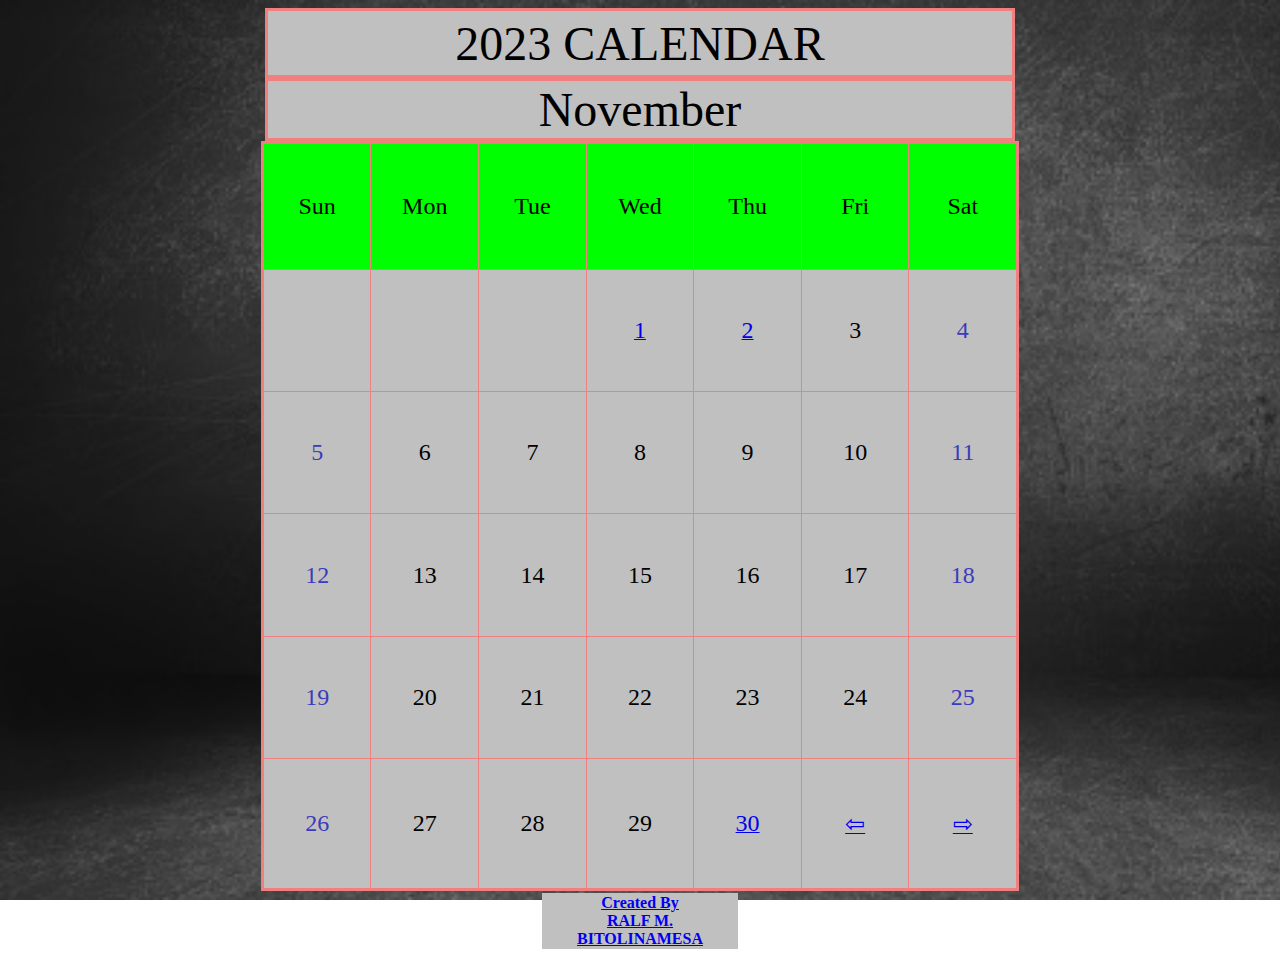
<file: callen/nov.html>
<!DOCTYPE html>
<html lang="en">

<head>
<meta charset="utf-8">
<title>CALENDAR</title>
<link rel="stylesheet" href="./img/main.css">
</head>



<body id="bg2">

<table id="mybr1" border="1" align="center" width="750" height="70">

<tr align="center">
<td bgcolor="silver"><font size="15">2023 CALENDAR<font> </td>
</tr>
</table>
<table id="mybr1" border="1" align="center" width="750" height="30">
<tr align="center">
<td bgcolor="silver"><font size="15">November<font> </td>
</tr>
</table>

<table id="mybr1" border="1" align="center" width="60%" height="750">
<tr align="center" bgcolor="lime">
<td width="95"><font size="5">Sun<font></td>
<td width="95"><font size="5">Mon<font></td>
<td width="95"><font size="5">Tue<font></td>
<td width="95"><font size="5">Wed<font></td>
<td width="95"><font size="5">Thu<font></td>
<td width="95"><font size="5">Fri<font></td>
<td width="95"><font size="5">Sat<font></td>
</tr>

<tr id="mybrnum1" align="center">
<td><font size="5"> <font></td>
<td><font size="5"> <font></td>
<td><font size="5"> <font></td>
<td>
<a href="./img/Saints1Nov.webp">
<div>
<font size="5">1<font>
 </div>
 </a>
 </td>
<td>
<a href="./img/allsouls.jpg">
<div>
<font size="5">2<font>
 </div>
 </a>
 </td>
<td><font size="5">3<font></td>
<td><font id="satsun" size="5">4<font></td>
</tr>

<tr id="mybrnum1" align="center">
<td><font id="satsun" size="5">5<font></td>
<td><font size="5">6<font></td>
<td><font size="5">7<font></td>
<td><font size="5">8<font></td>
<td><font size="5">9<font></td>
<td><font size="5">10<font></td>
<td><font id="satsun" size="5">11<font></td>
</tr>

<tr id="mybrnum1" align="center">
<td><font id="satsun" size="5">12<font></td>
<td><font size="5">13<font></td>
<td><font size="5">14<font></td>
<td><font size="5">15<font></td>
<td><font size="5">16<font></td>
<td><font size="5">17<font></td>
<td><font id="satsun" size="5">18<font></td>

</tr>

<tr id="mybrnum1" align="center">
<td><font id="satsun" size="5">19<font></td>
<td><font size="5">20<font></td>
<td><font size="5">21<font></td>
<td><font size="5">22<font></td>
<td><font size="5">23<font></td>
<td><font size="5">24<font></td>
<td><font id="satsun" size="5">25<font></td>
</tr>
<tr id="mybrnum1" align="center">
<td><font id="satsun" size="5">26<font></td>
<td><font size="5">27<font></td>
<td><font size="5">28<font></td>
<td><font size="5">29<font></td>
<td>
<a href="./img/Bonifacio-day.jpg">
<div>
<font size="5">30<font>
 </div>
 </a>
 </td>

<td id="mybrnum1">
    <a href="./oct.html">
        <div>
    <font size="5">⇦<font>
    </div>
    </a>
</td>
<td id="mybrnum1">
<a href="./dec.html">
    <div>
<font size="5">⇨<font>
</div>
</a>
</td>
</tr>
</table>

<table align="center" width="200" height="50">
    <tr id="mybrnum1" align="center">
    <td align="center">
        <a href="./img/monkey.webm">
        <div>
        <font size="3">
            <b>
        <u>Created By <br>RALF M. BITOLINAMESA</u>
            </b>
    </font>
    </div>
    </a>
    </td>
    </tr>
</table>
</body>
</head>
</file>
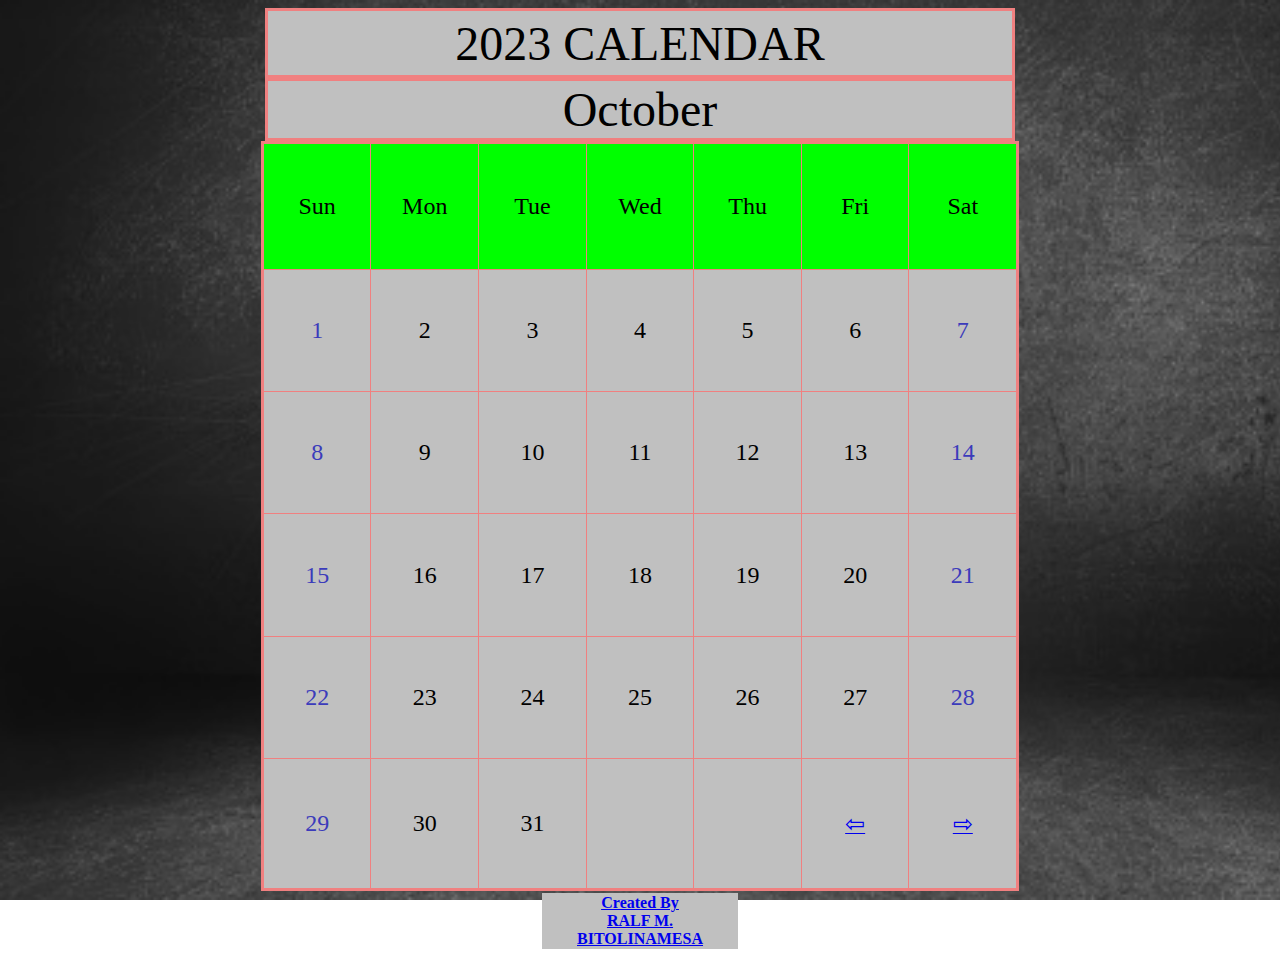
<file: callen/oct.html>
<!DOCTYPE html>
<html lang="en">

<head>
<meta charset="utf-8">
<title>CALENDAR</title>
<link rel="stylesheet" href="./img/main.css">
</head>



<body id="bg2">

<table id="mybr1" border="1" align="center" width="750" height="70">

<tr align="center">
<td bgcolor="silver"><font size="15">2023 CALENDAR<font> </td>
</tr>
</table>
<table id="mybr1" border="1" align="center" width="750" height="30">
<tr align="center">
<td bgcolor="silver"><font size="15">October<font> </td>
</tr>
</table>

<table id="mybr1" border="1" align="center" width="60%" height="750">
<tr align="center" bgcolor="lime">
<td width="95"><font size="5">Sun<font></td>
<td width="95"><font size="5">Mon<font></td>
<td width="95"><font size="5">Tue<font></td>
<td width="95"><font size="5">Wed<font></td>
<td width="95"><font size="5">Thu<font></td>
<td width="95"><font size="5">Fri<font></td>
<td width="95"><font size="5">Sat<font></td>
</tr>


<tr id="mybrnum1" align="center">
<td><font id="satsun" size="5">1<font></td>
<td><font size="5">2<font></td>
<td><font size="5">3<font></td>
<td><font size="5">4<font></td>
<td><font size="5">5<font></td>
<td><font size="5">6<font></td>
<td><font id="satsun" size="5">7<font></td>
</tr>

<tr id="mybrnum1" align="center">
<td><font id="satsun" size="5">8<font></td>
<td><font size="5">9<font></td>
<td><font size="5">10<font></td>
<td><font size="5">11<font></td>
<td><font size="5">12<font></td>
<td><font size="5">13<font></td>
<td><font id="satsun" size="5">14<font></td>
</tr>

<tr id="mybrnum1" align="center">
<td><font id="satsun" size="5">15<font></td>
<td><font size="5">16<font></td>
<td><font size="5">17<font></td>
<td><font size="5">18<font></td>
<td><font size="5">19<font></td>
<td><font size="5">20<font></td>
<td><font id="satsun" size="5">21<font></td>
</tr>

<tr id="mybrnum1" align="center">
<td><font id="satsun" size="5">22<font></td>
<td><font size="5">23<font></td>
<td><font size="5">24<font></td>
<td><font size="5">25<font></td>
<td><font size="5">26<font></td>
<td><font size="5">27<font></td>
<td><font id="satsun" size="5">28<font></td>
</tr>

<tr id="mybrnum1" align="center">
<td><font id="satsun" size="5">29<font></td>
<td><font size="5">30<font></td>
<td><font size="5">31<font></td>
<td><font size="5"><font></td>
<td><font size="5"><font></td>
<td id="mybrnum1">
<a href="./sept.html">
<div>
<font size="5">⇦<font>
</div>
</a>
</td>
<td id="mybrnum1">
<a href="./nov.html">
<div>
<font size="5"> ⇨<font>
</div>
</a>
</td>
</tr>


</table>

<table align="center" width="200" height="50">
    <tr id="mybrnum1" align="center">
    <td align="center">
        <a href="./img/monkey.webm">
        <div>
        <font size="3">
            <b>
        <u>Created By <br>RALF M. BITOLINAMESA</u>
            </b>
    </font>
    </div>
    </a>
    </td>
    </tr>
</table>
</body>
</head>
</file>
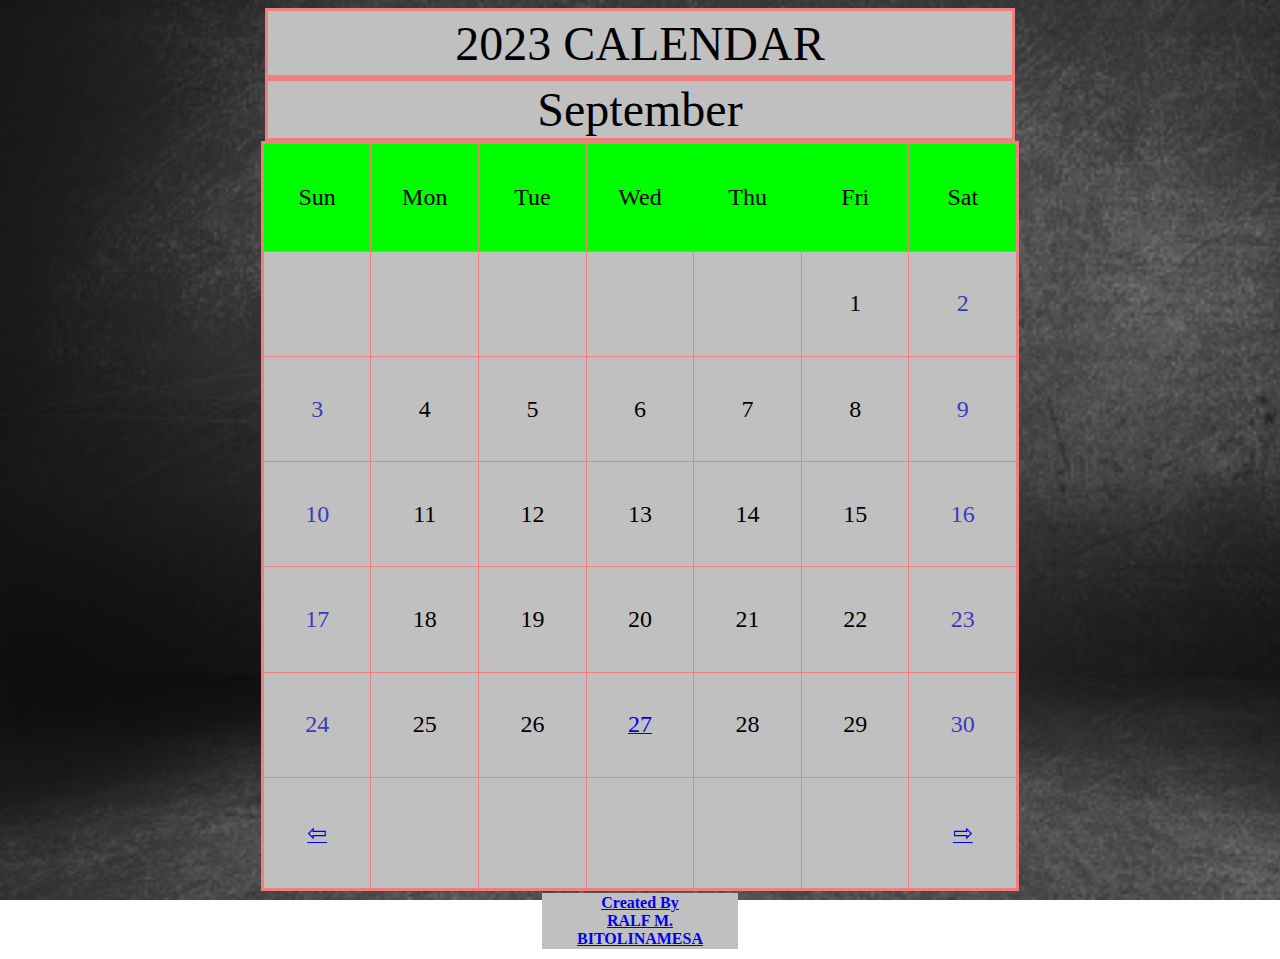
<file: callen/sept.html>
<!DOCTYPE html>
<html lang="en">

<head>
<meta charset="utf-8">
<title>CALENDAR</title>
<link rel="stylesheet" href="./img/main.css">
</head>



<body id="bg2">

<table id="mybr1" border="1" align="center" width="750" height="70">

<tr align="center">
<td bgcolor="silver"><font size="15">2023 CALENDAR<font> </td>
</tr>
</table>
<table id="mybr1" border="1" align="center" width="750" height="30">
<tr align="center">
<td bgcolor="silver"><font size="15">September<font> </td>
</tr>
</table>

<table id="mybr1" border="1" align="center" width="60%" height="750">
<tr align="center" bgcolor="lime">
<td width="95"><font size="5">Sun<font></td>
<td width="95"><font size="5">Mon<font></td>
<td width="95"><font size="5">Tue<font></td>
<td width="95"><font size="5">Wed<font></td>
<td width="95"><font size="5">Thu<font></td>
<td width="95"><font size="5">Fri<font></td>
<td width="95"><font size="5">Sat<font></td>
</tr>

<tr id="mybrnum1" align="center">
<td><font size="5"> <font></td>
<td><font size="5"> <font></td>
<td><font size="5"> <font></td>
<td><font size="5"> <font></td>
<td><font size="5"> <font></td>
<td><font size="5">1<font></td>
<td><font id="satsun" size="5">2<font></td>
</tr>

<tr id="mybrnum1" align="center">
<td><font id="satsun" size="5">3<font></td>
<td><font size="5">4<font></td>
<td><font size="5">5<font></td>
<td><font size="5">6<font></td>
<td><font size="5">7<font></td>
<td><font size="5">8<font></td>
<td><font id="satsun" size="5">9<font></td>
</tr>

<tr id="mybrnum1" align="center">
<td><font id="satsun" size="5">10<font></td>
<td><font size="5">11<font></td>
<td><font size="5">12<font></td>
<td><font size="5">13<font></td>
<td><font size="5">14<font></td>
<td><font size="5">15<font></td>
<td><font id="satsun" size="5">16<font></td>

</tr>

<tr id="mybrnum1" align="center">
<td><font id="satsun" size="5">17<font></td>
<td><font size="5">18<font></td>
<td><font size="5">19<font></td>
<td><font size="5">20<font></td>
<td><font size="5">21<font></td>
<td><font size="5">22<font></td>
<td><font id="satsun" size="5">23<font></td>
</tr>

<tr id="mybrnum1" align="center">
<td><font id="satsun" size="5">24<font></td>
<td><font size="5">25<font></td>
<td><font size="5">26<font></td>
<td>
    <a href="./img/maulid.jpg">
        <div>
    <font size="5">27<font>
    </div>
    </a>
</td>
<td><font size="5">28<font></td>
<td><font size="5">29<font></td>
<td><font id="satsun" size="5">30<font></td>
</tr>

<tr id="mybrnum1" align="center">
<td id="mybrnum1">
<a href="./august.html">
<div>
<font size="5">⇦<font>
</div>
</a>
</td>
<td><font id="satsun" size="5"> <font></td>
<td><font size="5"> <font></td>
<td><font size="5"><font></td>
<td><font size="5"><font></td>
<td><font size="5"><font></td>
<td id="mybrnum1">
<a href="./oct.html">
    <div>
<font size="5">⇨<font>
</div>
</a>
</td>
</tr>
</table>

<table align="center" width="200" height="50">
    <tr id="mybrnum1" align="center">
    <td align="center">
        <a href="./img/monkey.webm">
        <div>
        <font size="3">
            <b>
        <u>Created By <br>RALF M. BITOLINAMESA</u>
            </b>
    </font>
    </div>
    </a>
    </td>
    </tr>
</table>
</body>
</head>
</file>
<file: callen/img/main.css>
#mybr1 {
    border: solid lightcoral;
    background-color: yellow;
    margin-left:auto;
    margin-right:auto;
    margin-top:auto;
    margin-bottom:auto;
    border-collapse: collapse;
  }


#bg1 {
    background-image: url(brg2.jpg);
    background-repeat: no-repeat;
    background-attachment: fixed;
    background-size: cover;
    }
#bg2 {
  background-image: url(brg.jpg);
  background-repeat: no-repeat;
  background-attachment: fixed;
  background-size: cover;
  }
  #bg3 {
    background-image: url('2023xd.webp');
    background-repeat: no-repeat;
    background-attachment: fixed;
    background-size: 100% 100%;
    }

#mybrnum1 {
   background-color: silver;
  }
  
#satsun {
  color: rgb(59, 59, 187);
}
</file>
